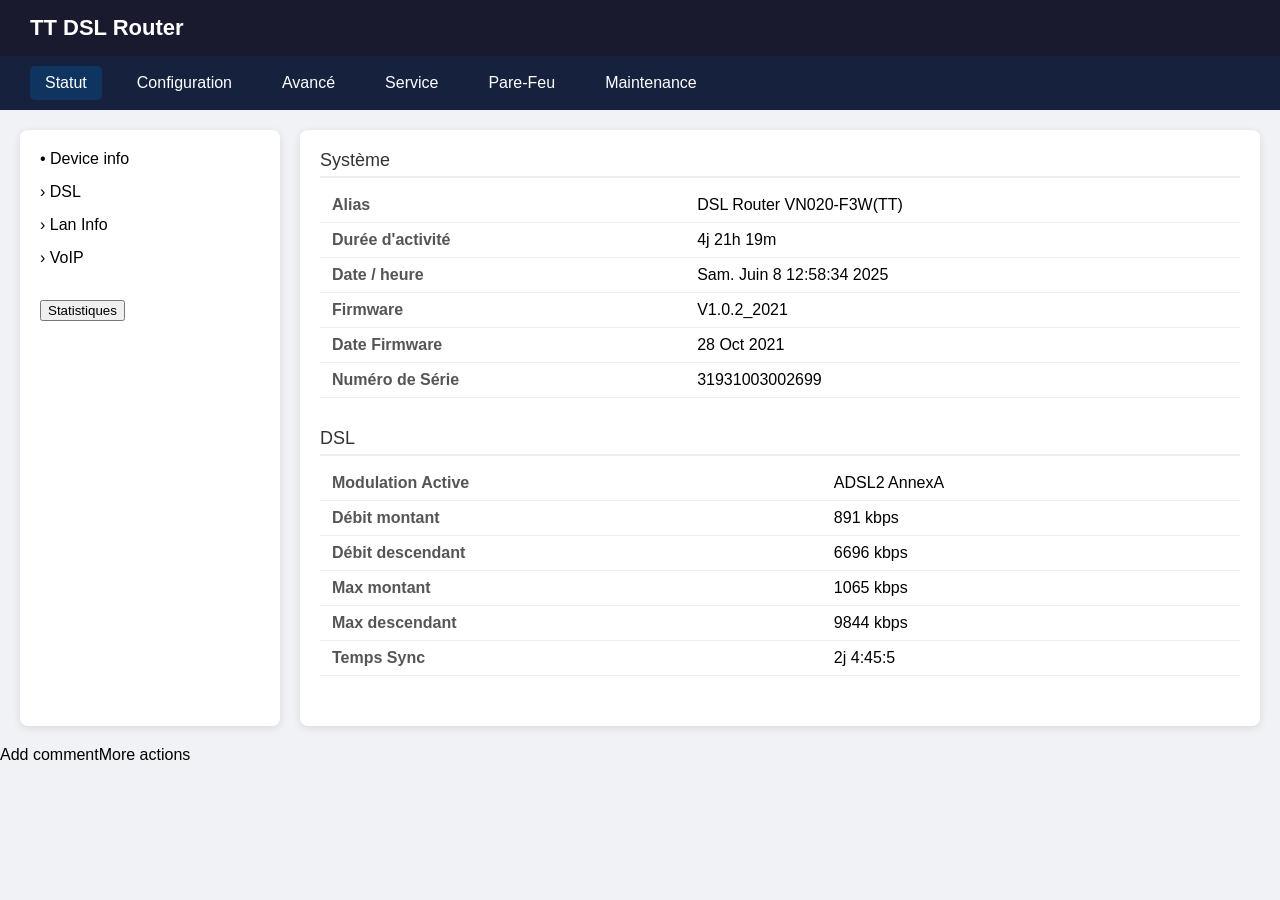
<file: index.html>
<!DOCTYPE html>


<html lang="en">


<head>


    <meta charset="UTF-8">


    <title>DSL Router Dashboard</title>


    <style>


        body {


            margin: 0;


            font-family: 'Segoe UI', Tahoma, Geneva, Verdana, sans-serif;


            background-color: #f0f2f5;


        }





        .topnav {


            background-color: #1a1a2e;


            color: #fff;


            padding: 15px 30px;


            font-size: 22px;


            font-weight: bold;


            display: flex;


            align-items: center;


        }





        .menu {


            display: flex;


            background-color: #16213e;


            padding: 10px 30px;


        }





        .menu div {


            margin-right: 20px;


            color: #fff;


            cursor: pointer;


            padding: 8px 15px;


            border-radius: 5px;


            transition: background 0.3s;


        }





        .menu div:hover, .menu div.active {


            background-color: #0f3460;


        }





        .container {


            display: flex;


            padding: 20px;


        }





        .sidebar {


            width: 220px;


            background: #fff;


            border-radius: 8px;


            box-shadow: 0 2px 8px rgba(0,0,0,0.1);


            padding: 20px;


            margin-right: 20px;


        }





        .sidebar div {


            margin-bottom: 15px;


            cursor: pointer;


        }





        .sidebar div:hover {


            font-weight: bold;


        }





        .content {


            flex-grow: 1;


            background: #fff;


            border-radius: 8px;


            box-shadow: 0 2px 8px rgba(0,0,0,0.1);


            padding: 20px;


        }





        .section {


            margin-bottom: 30px;


        }





        .section-header {


            font-size: 18px;


            margin-bottom: 10px;


            color: #333;


            border-bottom: 2px solid #eee;


            padding-bottom: 5px;


        }





        table {


            width: 100%;


            border-collapse: collapse;


        }





        td {


            padding: 8px 12px;


            border-bottom: 1px solid #eee;


        }





        td.label {


            font-weight: bold;


            color: #555;


        }


    </style>


</head>


<body>





<div class="topnav">TT DSL Router</div>


<div class="menu">


    <div class="menu-btn active" data-page="status">Statut</div>


    <div class="menu-btn" data-page="config">Configuration</div>


    <div class="menu-btn" data-page="advanced">Avancé</div>


    <div class="menu-btn" data-page="service">Service</div>


    <div class="menu-btn" data-page="firewall">Pare-Feu</div>


    <div class="menu-btn" data-page="maintenance">Maintenance</div>


</div>





<div class="container">


    <div class="sidebar">


        <div>• Device info</div>


        <div>› DSL</div>


        <div>› Lan Info</div>


        <div>› VoIP</div>


        <br>


        <div><button onclick="alert('Statistiques clicked')">Statistiques</button></div>


    </div>





    <div class="content" id="page-content">


        <div class="section">


            <div class="section-header">Système</div>


            <table>


                <tr><td class="label">Alias</td><td>DSL Router VN020-F3W(TT)</td></tr>


                <tr><td class="label">Durée d'activité</td><td>4j 21h 19m</td></tr>


                <tr><td class="label">Date / heure</td><td>Sam. Juin 8 12:58:34 2025</td></tr>


                <tr><td class="label">Firmware</td><td>V1.0.2_2021</td></tr>


                <tr><td class="label">Date Firmware</td><td>28 Oct 2021</td></tr>


                <tr><td class="label">Numéro de Série</td><td>31931003002699</td></tr>


            </table>


        </div>


        <div class="section">


            <div class="section-header">DSL</div>


            <table>


                <tr><td class="label">Modulation Active</td><td>ADSL2 AnnexA</td></tr>


                <tr><td class="label">Débit montant</td><td>891 kbps</td></tr>


                <tr><td class="label">Débit descendant</td><td>6696 kbps</td></tr>


                <tr><td class="label">Max montant</td><td>1065 kbps</td></tr>


                <tr><td class="label">Max descendant</td><td>9844 kbps</td></tr>


                <tr><td class="label">Temps Sync</td><td>2j 4:45:5</td></tr>


            </table>


        </div>


    </div>


</div>





<script>


    const pages = {


        status: `


      <div class="section">


        <div class="section-header">Système</div>


        <table>


          <tr><td class="label">Alias</td><td>DSL Router VN020-F3W(TT)</td></tr>


          <tr><td class="label">Durée d'activité</td><td>4j 21h 19m</td></tr>


          <tr><td class="label">Date / heure</td><td>Sam. Juin 8 12:58:34 2025</td></tr>


          <tr><td class="label">Firmware</td><td>V1.0.2_2021</td></tr>


          <tr><td class="label">Date Firmware</td><td>28 Oct 2021</td></tr>


          <tr><td class="label">Numéro de Série</td><td>31931003002699</td></tr>


        </table>


      </div>


      <div class="section">


        <div class="section-header">DSL</div>


        <table>


          <tr><td class="label">Modulation Active</td><td>ADSL2 AnnexA</td></tr>


          <tr><td class="label">Débit montant</td><td>891 kbps</td></tr>


          <tr><td class="label">Débit descendant</td><td>6696 kbps</td></tr>


          <tr><td class="label">Max montant</td><td>1065 kbps</td></tr>


          <tr><td class="label">Max descendant</td><td>9844 kbps</td></tr>


          <tr><td class="label">Temps Sync</td><td>2j 4:45:5</td></tr>


        </table>


      </div>


    `,


        config: '<h2>Configuration</h2><p>Paramètres de configuration à venir...</p>',


        advanced: '<h2>Avancé</h2><p>Options avancées en cours de développement...</p>',


        service: '<h2>Service</h2><p>Liste des services réseau...</p>',


        firewall: '<h2>Pare-Feu</h2><p>Règles de sécurité...</p>',


        maintenance: '<h2>Maintenance</h2><p>Outils de maintenance système...</p>'


    };





    document.querySelectorAll('.menu-btn').forEach(btn => {


        btn.addEventListener('click', () => {


            document.querySelectorAll('.menu-btn').forEach(b => b.classList.remove('active'));


            btn.classList.add('active');


            const page = btn.getAttribute('data-page');


            document.getElementById('page-content').innerHTML = pages[page];


        });


    });


</script>


Add commentMore actions


</body>


</html>
</file>
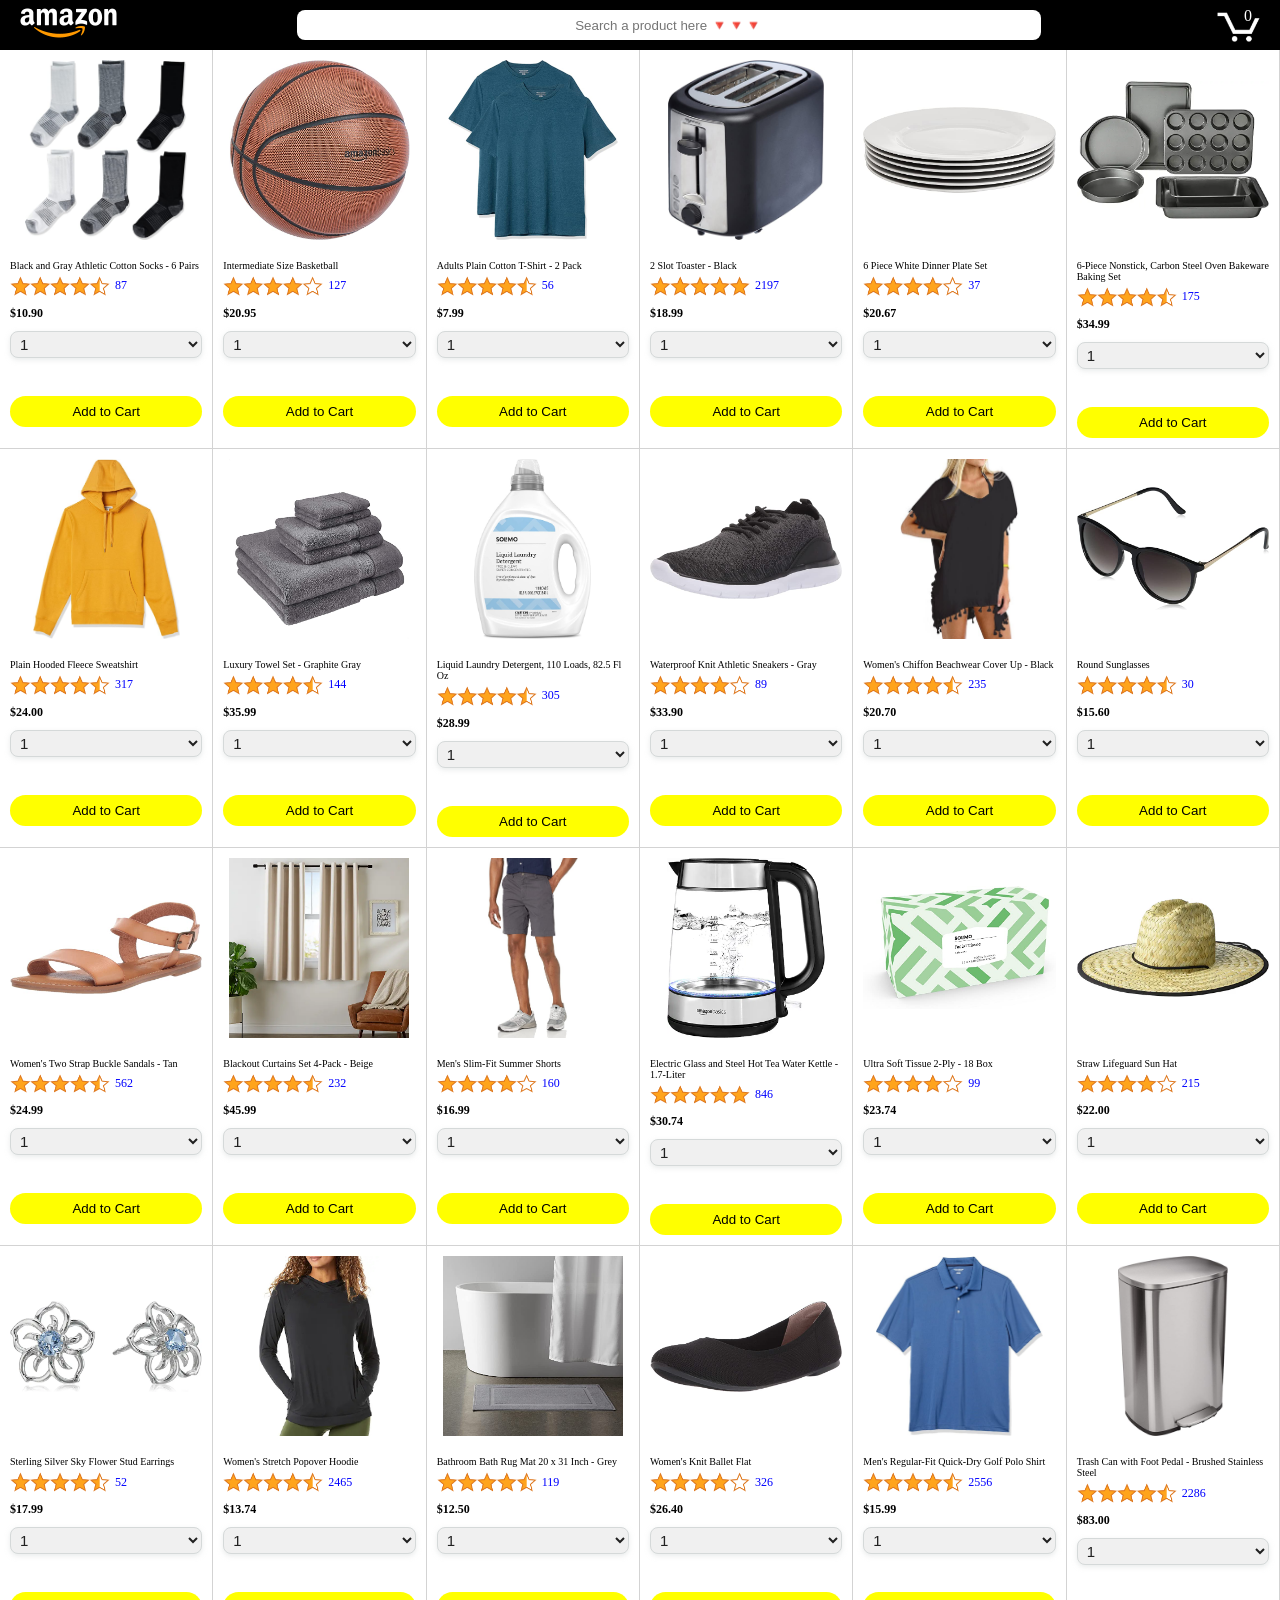
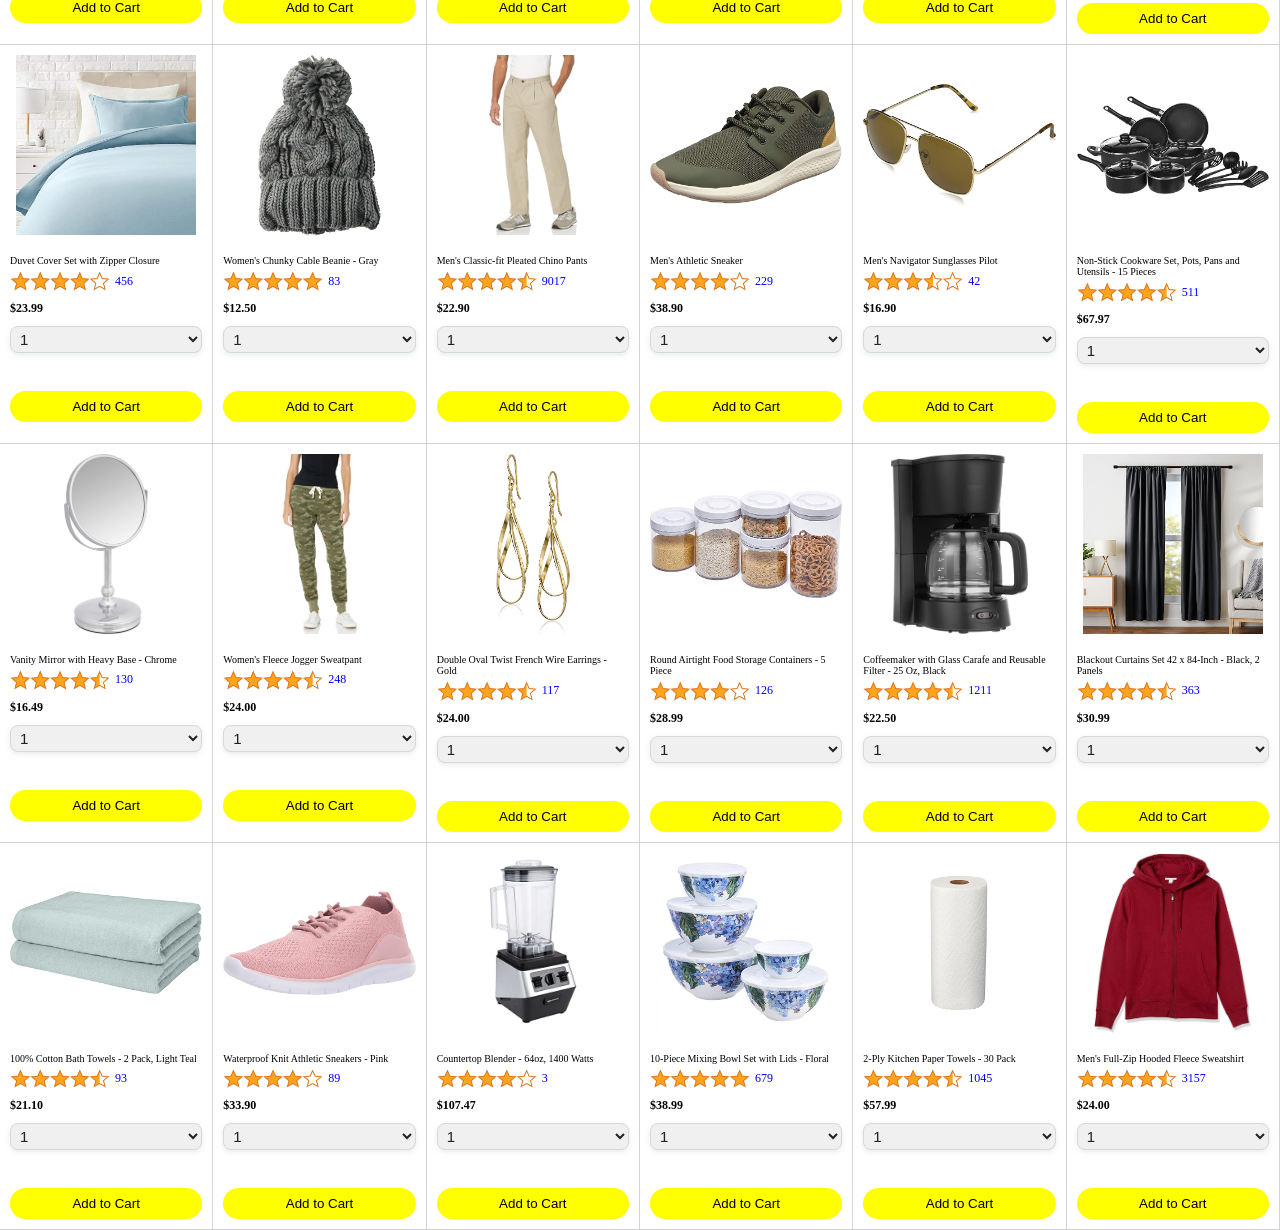
<file: amazon.html>
<!DOCTYPE html>
<html lang="en">
<head>
    <meta charset="UTF-8">
    <meta name="viewport" content="width=device-width, initial-scale=1.0">
    <title>Amazon Project</title>
    <link rel="stylesheet" href="styles/amazon/general.css">
    <link rel="stylesheet" href="styles/amazon/resolutions.css">
    <link rel="stylesheet" href="styles/amazon/header.css">
    <link rel="stylesheet" href="styles/amazon/body.css">
</head>
<body>
    <header class="header">
        <div class="left-section">
            <a href="amazon.html" class="header-logo">
                <img src="images/amazon-logo-white.png" alt="Amazon Logo">
            </a>
        </div>

        <div class="middle-section">
            <input class="input-product-name" type="text" placeholder="Search a product here 🔻🔻🔻">
        </div>

        <div class="right-section">
            <a href="checkout.html">
                <div class="cart-image-container">
                    <span class="cart-quantity">0</span>
                    <img src="images/icons/cart-icon.png" alt="Cart Icon" class="cart-icon">
                </div>
            </a>
        </div>
    </header>
    <main class="main"></main>
    <footer></footer>
    <script src="scripts/amazon/resolution.js"></script>
    <script src="scripts/amazon/amazon.js" type="module"></script>
</body>
</html>
</file>
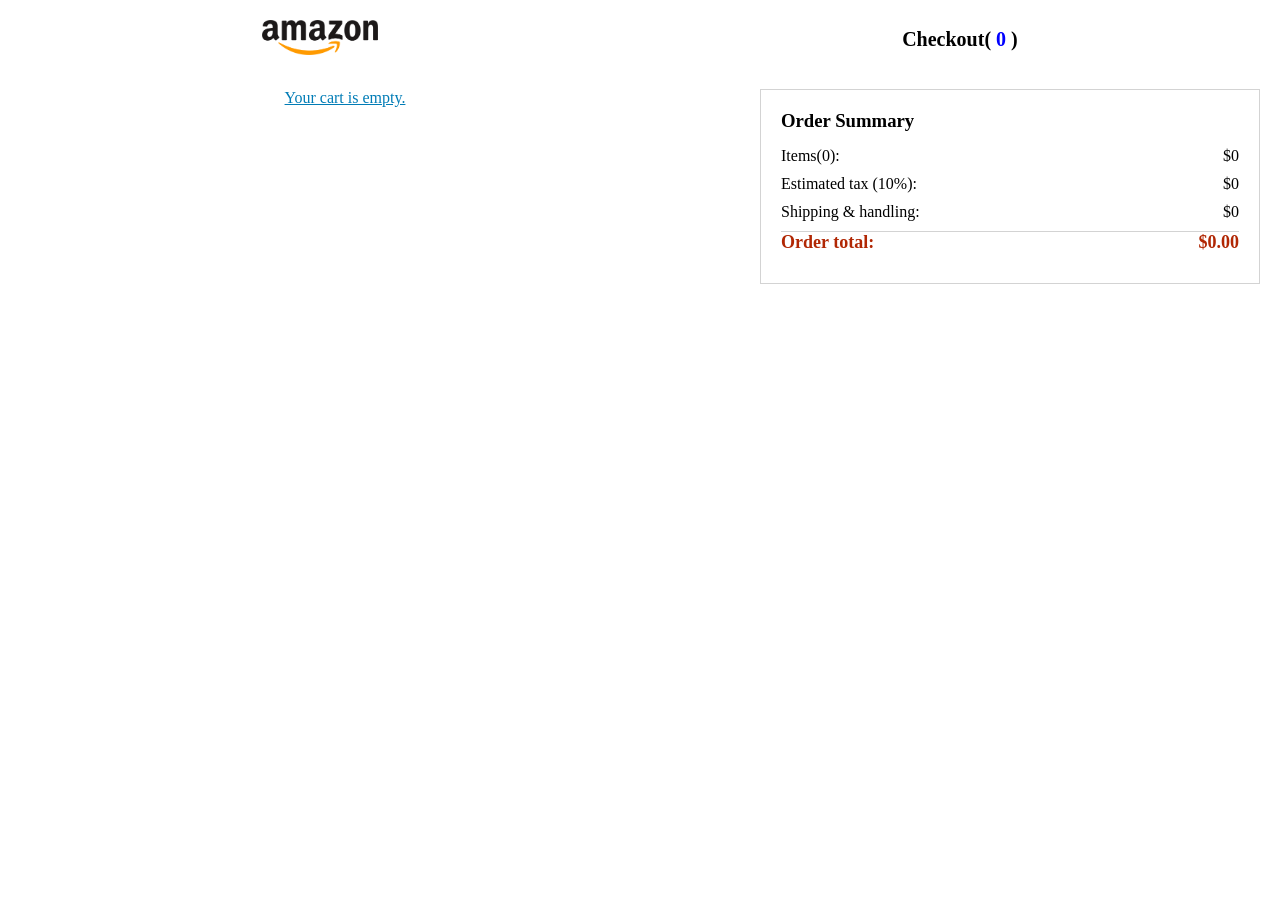
<file: checkout.html>
<!DOCTYPE html>
<html lang="en">
    <head>
        <meta charset="UTF-8">
        <meta name="viewport" content="width=device-width, initial-scale=1.0">
        <title>Checkout</title>
        <link rel="stylesheet" href="styles/checkout/resolution.css">
        <link rel="stylesheet" href="styles/checkout/general.css">
        <link rel="stylesheet" href="styles/checkout/style.css">
        <link rel="stylesheet" href="styles/checkout/header.css">
    </head>
    <body>
        <header class="header">
            <a href="amazon.html"><img src="images/amazon-logo.png" alt="Amazon Logo" class="checkout-logo"></a>
            <label class="checkout-label">
                Checkout(
                <a class="products-quantity" href="amazon.html">0 items</a>
                )
            </label>
        </header>
        <main class="main">
            <article class="checkout-products"></article>
            <article class="checkout-total"></article>
        </main>
        <script src="scripts/checkout/resolution.js"></script>
        <script src="scripts/checkout/checkout.js" type="module"></script>
    </body>
</html>
</file>
<file: styles/amazon/general.css>
*{
    box-sizing: border-box;
    margin: 0;
}
</file>
<file: styles/amazon/resolutions.css>
@media (max-width: 600px) {
    .header{
        padding: 0 !important;
    }
    .middle-section {
        width: 40%;
    }
    .input-product-name {
        max-width: 200px;
        font-size: 12px;
        color: deeppink;
    }
}
</file>
<file: styles/amazon/header.css>
.header{
    background-color: #000;
    display: flex;
    justify-content: space-between;
    align-items: center;
    height: 50px;
    position: fixed;
    left: 0;
    right: 0;
    top: 0;
    padding: 0 20px;
}

.left-section{
    height: 100%;
    margin-right: 10px;
    display: flex;
    justify-content: center;
    align-items: center;
}

.left-section a{
    text-decoration: none;
}

.left-section a img{
    object-fit: cover;
    height: 30px;
    cursor: pointer;
}

.left-section a img:hover{
    padding: 5px;
    border: 2px solid white;
}

.middle-section{
    display: flex;
    align-items: center;
    justify-content: center;
    width: 60%;
}

.input-product-name{
    border: none;
    max-width:850px;
    width: 100%;
    height: 30px;
    border-radius: 8px;
    text-align: center;
}

.right-section{
    height: 100%;
}

.right-section a{
    text-decoration: none;
    height: 100%;
}

.cart-image-container{
    width: 50px;
    height: 100%;
    position: relative;
    display: flex;
    align-items: center;
}

.cart-icon{
    position: absolute;
    height: 30px;
    top: 12px;
    right: 0;
}

.cart-quantity{
    color: white;
    top: 7px;
    right: 8px;
    position: absolute;
}
</file>
<file: styles/amazon/body.css>
.main{
    display: grid;
    grid-template-columns: repeat(auto-fit, minmax(200px, 1fr)) ;
    margin-top: 50px;
}

.product-container{
    display: flex;
    flex-direction: column;
    border-bottom: 1px solid lightgrey;
    border-right: 1px solid lightgrey;
    padding: 10px;
}

.product-image-container{
    height: 180px;
    display: flex;
    align-items: center;
    justify-content: center;
    margin-bottom: 20px;
}

.product-image{
    max-width: 100%;
    max-height: 100%;
}

.product-name{
    margin-bottom: 5px;
    font-size: 10px;
    font-weight: 500;
}

.product-rating-container{
    display: flex;
    align-items: center;
    margin-bottom: 10px;
    gap: 5px;
}

.product-rating-image{
    width: 100px;
}

.product-rating-count{
    color: blue;
    font: 12px bold;
}

.product-price{
    margin-bottom: 10px;
    font-size: 12px;
    font-weight: bolder;
}

.product-size{
    color: rgb(33, 33, 33);
    background-color: rgb(240, 240, 240);
    border: 1px solid rgb(213, 217, 217);
    border-radius: 8px;
    padding: 3px 5px;
    font-size: 15px;
    cursor: pointer;
    box-shadow: 0 2px 5px rgba(213, 217, 217, 0.5);
    margin-bottom: 10px;
}

.added-container{
    color: rgb(6, 125, 98);
    font-size: 16px;
    display: flex;
    align-items: center;
    margin-bottom: 8px;
    opacity: 0;
    transition: opacity 0.5s;
}

.added-container img{
    width: 20px;
    height: 20px;
}

.add-button{
    background-color: yellow;
    color: black;
    padding: 8px 10px;
    border: none;
    border-radius: 25px;
    cursor: pointer;
}
</file>
<file: styles/checkout/resolution.css>
@media (max-width: 1100px) {
    .main{
        display: flex !important;
        flex-direction: column-reverse;
        row-gap: 30px;
    }

    .checkout-total{
        width: 100% !important;
    }

    .checkout-products{
        grid-template-columns:  1fr !important;
    }
}

@media (max-width: 700px) {
    .main{
        padding: 0 !important;
    }

    .product-container{
        padding: 5px !important;
    }

    .product-details img{
        display: none !important;
    }
}

@media (max-width: 500px) {
    .checkout-products{
        display: flex !important;
        flex-direction: column;
        row-gap: 10px !important;
        align-items: center;
    }

    .product-details{
        flex-direction: column;
        row-gap: 3px;
        align-items: center;
    }

    .product-container{
        width: fit-content;
    }

    .product-info, .product-dilevery-container{
        width: 200px !important;
    }

    .product-details img{
        display: block !important;
    }
}
</file>
<file: styles/checkout/general.css>
*{
    box-sizing: border-box;
    margin: 0;
    padding: 0;
}

a{
    text-decoration: none;
}
body{
    margin-bottom: 20px;
}
</file>
<file: styles/checkout/style.css>
.main{
    padding: 0 20px;
    display: grid;
    grid-template-columns: 1fr 500px;
    column-gap: 10px;
}

.checkout-products{
    display: grid;
    grid-template-columns: repeat(auto-fit, minmax(550px, 650px));
    column-gap: 5px;
    row-gap: 30px;
}

.product-container{
    padding: 30px;
    border: 1px solid lightgrey;
    display: flex;
    flex-direction: column;
}

.delivery-time{
    color: rgb(0, 118, 0);
    font-weight: 700;
    font-size: 19px;
    margin-top: 5px;
    margin-bottom: 22px;
}

.product-details{
    display: flex;
    gap: 30px;
    justify-content: space-between;
    align-items:  center;
}

.product-details img{
    max-width: 100%;
    max-height: 120px;
}

.product-price{
    margin-top: 8px;
    color: rgb(177, 39, 4);
    font-weight: 700;
    margin-bottom: 5px;
}

.quantity-container{
    display: flex;
    align-items: center;
    column-gap: 10px;
}

.update-button, .delete-button{
    color: #017cb6;
    cursor: pointer;
    background: inherit;
    border: none;
}

.empty-cart{
    width: 100%;
    color: #017cb6;
    text-decoration: underline;
}

.empty-cart-container{
    width: 100%;
    text-align: center;
}

.checkout-total{
    width: 500px;
    height: fit-content;
    display: flex;
    flex-direction: column;
    padding: 20px;
    border: 1px solid lightgrey;
}

.summary-title{
    margin-bottom: 15px;
}

.summary-price, .summary-tax, .summary-total, .delivery-container{
    display: flex;
    justify-content: space-between;
    margin-bottom: 10px;
}

.summary-total{
    border-top: 1px solid lightgrey;*
    padding-top: 10px;
    color: rgb(177, 39, 4);
    font-weight: 700;
    font-size: 18px;
}

.product-quantity{
    color: #ff3c00;
}

.product-delivery-date{
    margin-bottom: 20px;
    color: green;
}

.product-delivery-input{
    padding: 10px 0;
    border: none;
}

.product-delivery-price{
    font-size: 15px;
    color: red;
}
</file>
<file: styles/checkout/header.css>
.header{
    padding-top: 20px;
    display: flex;
    justify-content: space-around;
    align-items: center;
    margin-bottom: 30px;
}

.checkout-logo{
    height: 35px;
}

.checkout-label{
    font-size: 20px;
    font-weight: bold;
}

.products-quantity{
    color: blue;
    text-decoration: none;
}
</file>
